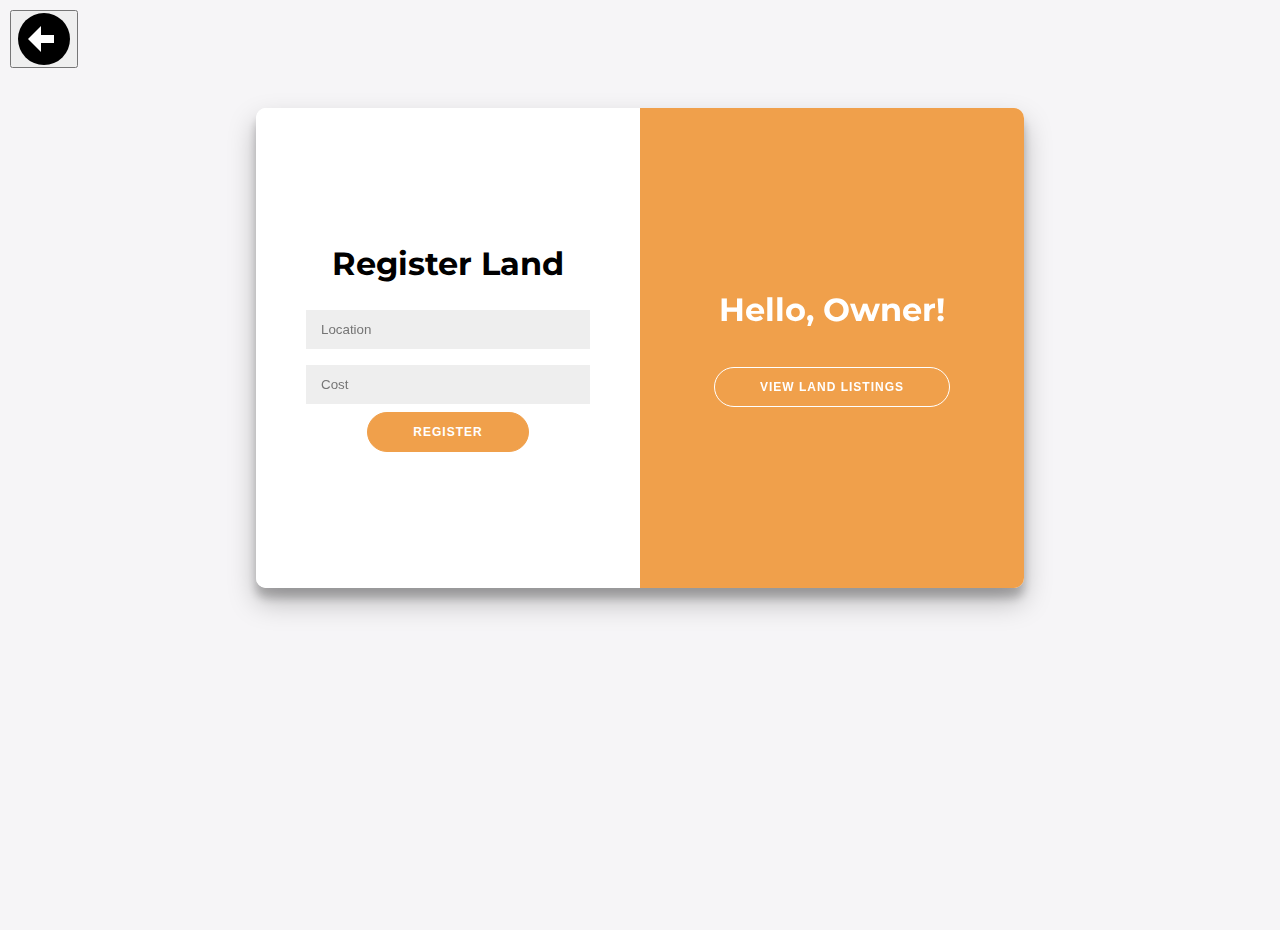
<file: registerLand.html>
<!DOCTYPE html>
<html lang="en">

<head>
    <meta charset="UTF-8">
    <meta http-equiv="X-UA-Compatible" content="IE=edge">
    <meta name="viewport" content="width=device-width, initial-scale=1.0">
    <title>Document</title>

    <link rel="stylesheet" href="./styles/registerLand.css" />
    <script src="https://ajax.googleapis.com/ajax/libs/jquery/3.5.1/jquery.min.js">
    </script>
    <script src="./scripts/main.js"></script>
   
</head>

<body>

    <button class="back_btn" onclick="goBack()">
        <div class="bk-btn">
            <div class="bk-btn-triangle"></div>
            <div class="bk-btn-bar"></div>
        </div>
    </button>


    <div class="container" id="container">

        <div class="form-container register-container">
            <form action="#">
                <h1>Register Land</h1>

                <br>
                <input type="text" placeholder="Location" />
                <input type="text" placeholder="Cost" />

                <button class="custom-btn">Register</button>
            </form>
        </div>



        <!-- popup -->
        <div class="custom-model-main">
            <div class="custom-model-inner">
                <div class="close-btn">×</div>
                <div class="custom-model-wrap">
                    <div class="pop-up-content-wrap">
                        <table id="lands">
                            <tr>
                                <th>Land Id</th>
                                <th>Lacation</th>
                                <th>cost</th>
                            </tr>
                            <tr>
                                <td>12335</td>
                                <td>21 timesqure - Us</td>
                                <td>2000$</td>
                            </tr>
                            <tr>
                                <td>1212</td>
                                <td>Bernauer Straße-berlin- german</td>
                                <td>1500$</td>
                            </tr>


                            <tr>
                                <td>48451</td>
                                <td>Ebertstraße-berlin-german</td>
                                <td>1800$</td>
                            </tr>
                        </table>
                    </div>
                </div>
            </div>
            <div class="bg-overlay"></div>
        </div>
        <!--end popup  -->



        <div class="overlay-container">
            <div class="overlay">

                <div class="overlay-panel overlay-right">
                    <h1>Hello, Owner!</h1>
                    <br><br>
                    <button class="ghost custom-btn Click-here" id="signUp">view Land Listings</button>
                </div>
            </div>
        </div>
    </div>



    <script type="text/javascript">
        $(".Click-here").on('click', function () {
            $(".custom-model-main").addClass('model-open');
        });
        $(".close-btn, .bg-overlay").click(function () {
            $(".custom-model-main").removeClass('model-open');
        });
    </script>
</body>

</html>
</file>
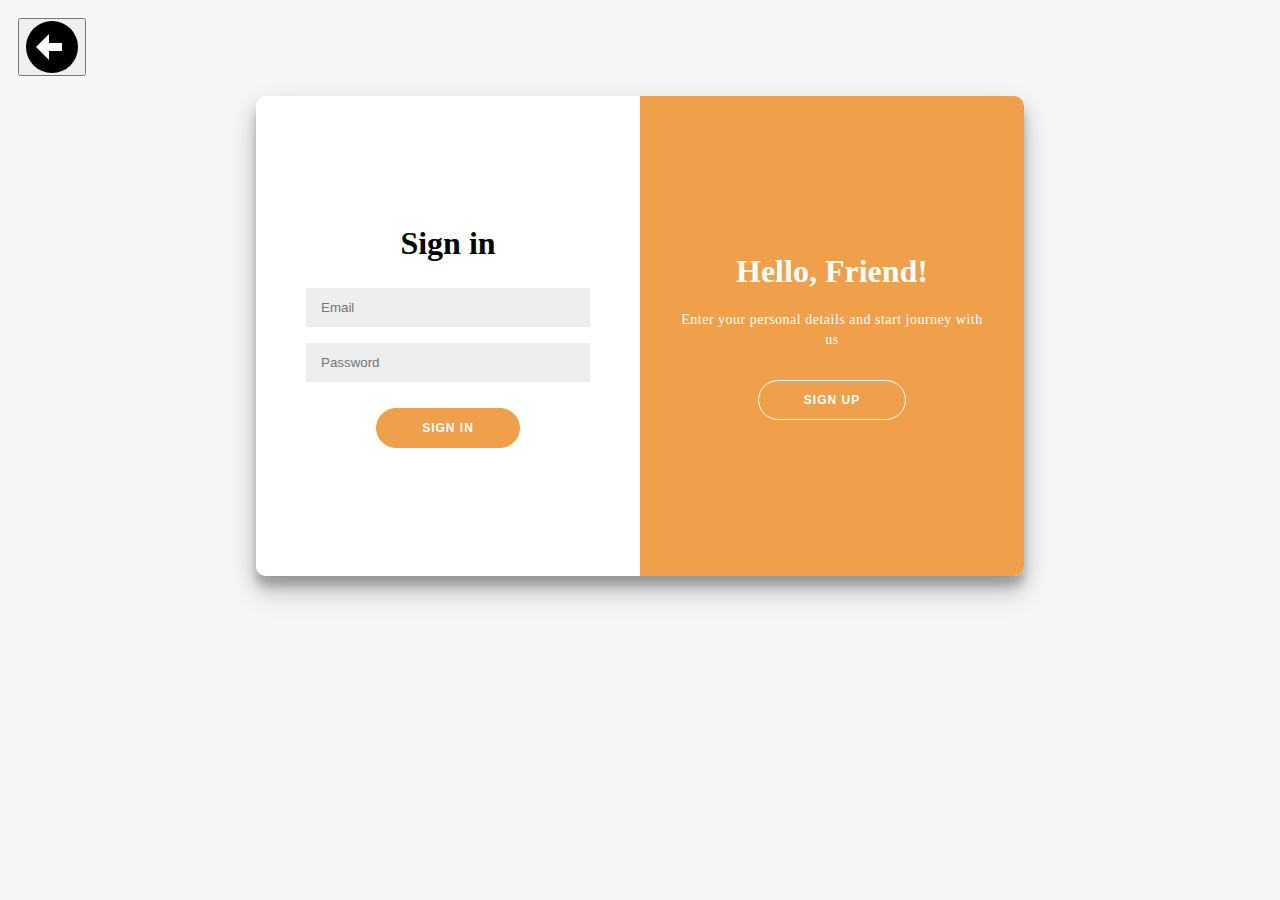
<file: sign.html>
<!DOCTYPE html>
<html lang="en">

<head>
    <meta charset="UTF-8">
    <meta http-equiv="X-UA-Compatible" content="IE=edge">
    <meta name="viewport" content="width=device-width, initial-scale=1.0">
    <title>Document</title>
    <link rel="stylesheet" href="./styles/sign.css" />
    <script src="./scripts/main.js"></script>
    <script src="./scripts/sign.js"></script>
</head>

<body>
    <button class="back_btn" onclick="goBack()">
        <div class="bk-btn">
            <div class="bk-btn-triangle"></div>
            <div class="bk-btn-bar"></div>
        </div>
    </button>
    <div class="container" id="container">
        <div class="form-container sign-up-container">
            <form action="#">
                <h1>Create Account</h1>
                <input type="text" placeholder="Name" />
                <input type="email" placeholder="Email" />
                <input type="password" placeholder="Password" />
                <button class="custom-btn">Sign Up</button>
            </form>
        </div>
        <div class="form-container sign-in-container">
            <form action="#">
                <h1>Sign in</h1>
                <br>

                <input type="email" placeholder="Email" />
                <input type="password" placeholder="Password" />
                <br>
                <button class="custom-btn">Sign In</button>
            </form>
        </div>
        <div class="overlay-container">
            <div class="overlay">
                <div class="overlay-panel overlay-left">
                    <h1>Welcome Back!</h1>
                    <p>To keep connected with us please login with your personal info</p>
                    <button class="ghost custom-btn" id="signIn">Sign In</button>
                </div>
                <div class="overlay-panel overlay-right">
                    <h1>Hello, Friend!</h1>
                    <p>Enter your personal details and start journey with us</p>
                    <button class="ghost custom-btn" id="signUp">Sign Up</button>
                </div>
            </div>
        </div>
    </div>

    
</body>

</html>
</file>
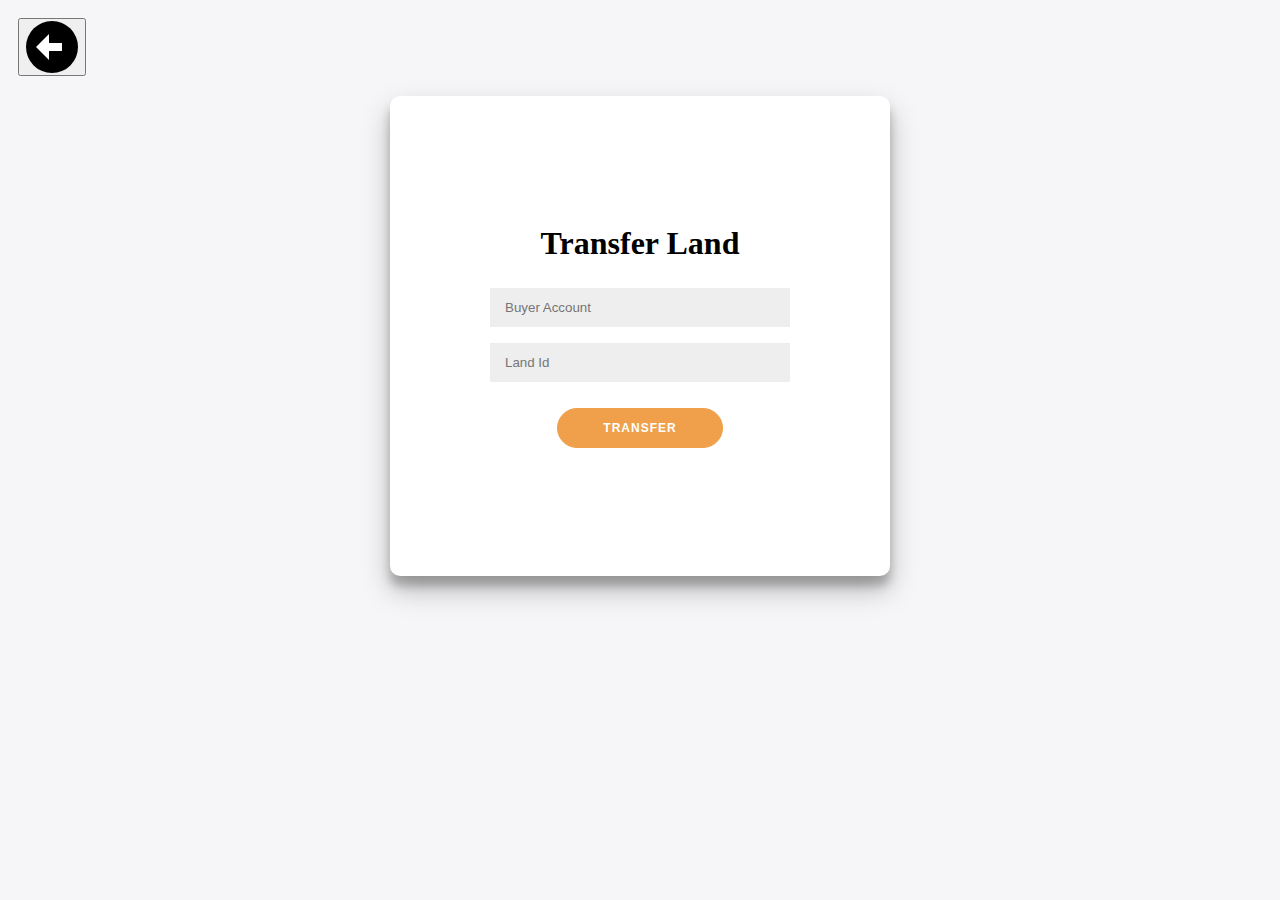
<file: transfer.html>
<!DOCTYPE html>
<html lang="en">

<head>
    <meta charset="UTF-8">
    <meta http-equiv="X-UA-Compatible" content="IE=edge">
    <meta name="viewport" content="width=device-width, initial-scale=1.0">
    <title>Document</title>
    <link rel="stylesheet" href="./styles/transfer.css" />
    <script src="./scripts/main.js"></script>
</head>

<body>
    <button class="back_btn" onclick="goBack()">
        <div class="bk-btn">
            <div class="bk-btn-triangle"></div>
            <div class="bk-btn-bar"></div>
        </div>
    </button>
    <div class="container" id="container">

        <div class="form-container transfer-container">
            <form action="#">
                <h1>Transfer Land</h1>
                <br>

                <input type="text" placeholder="Buyer Account" />
                <input type="text" placeholder="Land Id" />
                <br>
                <button class="custom-btn">Transfer</button>
            </form>
        </div>

    </div>
    
</body>

</html>
</file>
<file: styles/registerLand.css>
@import url("https://fonts.googleapis.com/css?family=Montserrat:400,800");

* {
  box-sizing: border-box;
}

body {
  background: #f6f5f7;

  font-family: "Montserrat", sans-serif;
  height: 100vh;
  margin: -20px 0 50px;
}

h1 {
  font-weight: bold;
  margin: 0;
}

.custom-btn{
  border-radius: 20px;
  border: 1px solid #f0a04b;
  background-color: #f0a04b;
  color: #ffffff;
  font-size: 12px;
  font-weight: bold;
  padding: 12px 45px;
  letter-spacing: 1px;
  text-transform: uppercase;
  transition: transform 80ms ease-in;
} 

button:active {
  transform: scale(0.95);
}

button:focus {
  outline: none;
}

button.ghost {
  background-color: transparent;
  border-color: #ffffff;
}

form {
  background-color: #ffffff;
  display: flex;
  align-items: center;
  justify-content: center;
  flex-direction: column;
  padding: 0 50px;
  height: 100%;
  text-align: center;
}

input {
  background-color: #eee;
  border: none;
  padding: 12px 15px;
  margin: 8px 0;
  width: 100%;
}

.container {
  background-color: #fff;
  border-radius: 10px;
  box-shadow: 0 14px 28px rgba(0, 0, 0, 0.25), 0 10px 10px rgba(0, 0, 0, 0.22);
  position: relative;
  overflow: hidden;
  width: 768px;
  max-width: 100%;
  min-height: 480px;
  margin:auto;
  margin-top:10px;
}

.form-container {
  position: absolute;
  top: 0;
  height: 100%;
  transition: all 0.6s ease-in-out;
}

.register-container {
  left: 0;
  width: 50%;
  z-index: 2;
}

.overlay-container {
  position: absolute;
  top: 0;
  left: 50%;
  width: 50%;
  height: 100%;
  overflow: hidden;
  z-index: 100;
}

.overlay {
  background: #f0a04b;
  background: -webkit-linear-gradient(to right, #f0a04b, #f0a04b);
  background: linear-gradient(to right, #f0a04b, #f0a04b);
  background-repeat: no-repeat;
  background-size: cover;
  background-position: 0 0;
  color: #ffffff;
  position: relative;
  left: -100%;
  height: 100%;
  width: 200%;
}

.overlay-panel {
  position: absolute;
  display: flex;
  align-items: center;
  justify-content: center;
  flex-direction: column;
  padding: 0 40px;
  text-align: center;
  top: 0;
  height: 100%;
  width: 50%;
}

.overlay-right {
  right: 0;
}

/* pop up window */

.custom-model-main {
  text-align: center;
  overflow: hidden;
  position: fixed;
  top: 0;
  right: 0;
  bottom: 0;
  left: 0; /* z-index: 1050; */
  -webkit-overflow-scrolling: touch;
  outline: 0;
  opacity: 0;
  -webkit-transition: opacity 0.15s linear, z-index 0.15;
  -o-transition: opacity 0.15s linear, z-index 0.15;
  transition: opacity 0.15s linear, z-index 0.15;
  z-index: -1;
  overflow-x: hidden;
  overflow-y: auto;
}

.model-open {
  z-index: 99999;
  opacity: 1;
  overflow: hidden;
}
.custom-model-inner {
  -webkit-transform: translate(0, -25%);
  -ms-transform: translate(0, -25%);
  transform: translate(0, -25%);
  -webkit-transition: -webkit-transform 0.3s ease-out;
  -o-transition: -o-transform 0.3s ease-out;
  transition: -webkit-transform 0.3s ease-out;
  -o-transition: transform 0.3s ease-out;
  transition: transform 0.3s ease-out;
  transition: transform 0.3s ease-out, -webkit-transform 0.3s ease-out;
  display: inline-block;
  vertical-align: middle;
  width: 600px;
  margin: 30px auto;
  max-width: 97%;
}
.custom-model-wrap {
  display: block;
  width: 100%;
  position: relative;
  background-color: #fff;
  border: 1px solid #999;
  border: 1px solid rgba(0, 0, 0, 0.2);
  border-radius: 6px;
  -webkit-box-shadow: 0 3px 9px rgba(0, 0, 0, 0.5);
  box-shadow: 0 3px 9px rgba(0, 0, 0, 0.5);
  background-clip: padding-box;
  outline: 0;
  text-align: left;
  padding: 20px;
  -webkit-box-sizing: border-box;
  -moz-box-sizing: border-box;
  box-sizing: border-box;
  max-height: calc(100vh - 70px);
  overflow-y: auto;
}
.model-open .custom-model-inner {
  -webkit-transform: translate(0, 0);
  -ms-transform: translate(0, 0);
  transform: translate(0, 0);
  position: relative;
  z-index: 999;
}
.model-open .bg-overlay {
  background: rgba(0, 0, 0, 0.6);
  z-index: 99;
}
.bg-overlay {
  background: rgba(0, 0, 0, 0);
  height: 100vh;
  width: 100%;
  position: fixed;
  left: 0;
  top: 0;
  right: 0;
  bottom: 0;
  z-index: 0;
  -webkit-transition: background 0.15s linear;
  -o-transition: background 0.15s linear;
  transition: background 0.15s linear;
}
.close-btn {
  position: absolute;
  right: 0;
  top: -30px;
  cursor: pointer;
  z-index: 99;
  font-size: 30px;
  color: #fff;
}



#lands {
  font-family: Arial, Helvetica, sans-serif;
  border-collapse: collapse;
  width: 100%;
}

#lands td, #lands th {
  border: 1px solid #ddd;
  padding: 8px;
}

#lands tr:nth-child(even){background-color: #f2f2f2;}

#lands tr:hover {background-color: #ddd;}

#lands th {
  padding-top: 12px;
  padding-bottom: 12px;
  text-align: left;
  background-color: #f0a04b;
  color: white;
}





@media screen and (min-width: 800px) {
  .custom-model-main:before {
    content: "";
    display: inline-block;
    height: auto;
    vertical-align: middle;
    margin-right: -0px;
    height: 100%;
  }
}
@media screen and (max-width: 799px) {
  .custom-model-inner {
    margin-top: 45px;
  }
}

.back_btn {
  margin: 30px 10px;
}

.bk-btn {
  height: 52px;
  width: 52px;
  background-color: black;
  border-radius: 50%;
}
.bk-btn .bk-btn-triangle {
  position: relative;
  top: 13px;
  left: 10.4px;
  width: 0;
  height: 0;
  border-top: 13px solid transparent;
  border-bottom: 13px solid transparent;
  border-right: 13px solid white;
}
.bk-btn .bk-btn-bar {
  position: relative;
  background-color: white;
  height: 7.8px;
  width: 13px;
  top: -3.64px;
  left: 22.88px;
}
</file>
<file: styles/sign.css>
@import url("https://fonts.googleapis.com/css?family=Montserrat:400,800");

* {
  box-sizing: border-box;
}

body {
  background: #f6f5f7;

  height: 95vh;
}

h1 {
  font-weight: bold;
  margin: 0;
}

h2 {
  text-align: center;
}

p {
  font-size: 14px;
  font-weight: 100;
  line-height: 20px;
  letter-spacing: 0.5px;
  margin: 20px 0 30px;
}

span {
  font-size: 12px;
}

a {
  color: #333;
  font-size: 14px;
  text-decoration: none;
  margin: 15px 0;
}

button:active {
  transform: scale(0.95);
}

button:focus {
  outline: none;
}

button.ghost {
  background-color: transparent;
  border-color: #ffffff;
}

form {
  background-color: #ffffff;
  display: flex;
  align-items: center;
  justify-content: center;
  flex-direction: column;
  padding: 0 50px;
  height: 100%;
  text-align: center;
}

.custom-btn {
  border-radius: 20px;
  border: 1px solid #f0a04b;
  background-color: #f0a04b;
  color: #ffffff;
  font-size: 12px;
  font-weight: bold;
  padding: 12px 45px;
  letter-spacing: 1px;
  text-transform: uppercase;
  transition: transform 80ms ease-in;
}
input {
  background-color: #eee;
  border: none;
  padding: 12px 15px;
  margin: 8px 0;
  width: 100%;
}

.container {
  background-color: #fff;
  border-radius: 10px;
  box-shadow: 0 14px 28px rgba(0, 0, 0, 0.25), 0 10px 10px rgba(0, 0, 0, 0.22);
  position: relative;
  overflow: hidden;
  width: 768px;
  max-width: 100%;
  min-height: 480px;
  margin: auto;
  margin-top: 10px;
}

.form-container {
  position: absolute;
  top: 0;
  height: 100%;
  transition: all 0.6s ease-in-out;
}

.sign-in-container {
  left: 0;
  width: 50%;
  z-index: 2;
}

.container.right-panel-active .sign-in-container {
  transform: translateX(100%);
}

.sign-up-container {
  left: 0;
  width: 50%;
  opacity: 0;
  z-index: 1;
}

.container.right-panel-active .sign-up-container {
  transform: translateX(100%);
  opacity: 1;
  z-index: 5;
  animation: show 0.6s;
}

@keyframes show {
  0%,
  49.99% {
    opacity: 0;
    z-index: 1;
  }

  50%,
  100% {
    opacity: 1;
    z-index: 5;
  }
}

.overlay-container {
  position: absolute;
  top: 0;
  left: 50%;
  width: 50%;
  height: 100%;
  overflow: hidden;
  transition: transform 0.6s ease-in-out;
  z-index: 100;
}

.container.right-panel-active .overlay-container {
  transform: translateX(-100%);
}

.overlay {
  background: #f0a04b;
  background: -webkit-linear-gradient(to right, #f0a04b, #f0a04b);
  background: linear-gradient(to right, #f0a04b, #f0a04b);
  background-repeat: no-repeat;
  background-size: cover;
  background-position: 0 0;
  color: #ffffff;
  position: relative;
  left: -100%;
  height: 100%;
  width: 200%;
  transform: translateX(0);
  transition: transform 0.6s ease-in-out;
}

.container.right-panel-active .overlay {
  transform: translateX(50%);
}

.overlay-panel {
  position: absolute;
  display: flex;
  align-items: center;
  justify-content: center;
  flex-direction: column;
  padding: 0 40px;
  text-align: center;
  top: 0;
  height: 100%;
  width: 50%;
  transform: translateX(0);
  transition: transform 0.6s ease-in-out;
}

.overlay-left {
  transform: translateX(-20%);
}

.container.right-panel-active .overlay-left {
  transform: translateX(0);
}

.overlay-right {
  right: 0;
  transform: translateX(0);
}

.container.right-panel-active .overlay-right {
  transform: translateX(20%);
}

.back_btn {
  margin: 10px;
}

.bk-btn {
  height: 52px;
  width: 52px;
  background-color: black;
  border-radius: 50%;
}
.bk-btn .bk-btn-triangle {
  position: relative;
  top: 13px;
  left: 10.4px;
  width: 0;
  height: 0;
  border-top: 13px solid transparent;
  border-bottom: 13px solid transparent;
  border-right: 13px solid white;
}
.bk-btn .bk-btn-bar {
  position: relative;
  background-color: white;
  height: 7.8px;
  width: 13px;
  top: -3.64px;
  left: 22.88px;
}
</file>
<file: styles/transfer.css>
@import url("https://fonts.googleapis.com/css?family=Montserrat:400,800");

* {
  box-sizing: border-box;
}

body {
  background: #f6f5f7;
  height: 95vh;
}

h1 {
  font-weight: bold;
  margin: 0;
}

button:active {
  transform: scale(0.95);
}

form {
  background-color: #ffffff;
  display: flex;
  align-items: center;
  justify-content: center;
  flex-direction: column;
  padding: 0 50px;
  height: 100%;
  text-align: center;
}

.custom-btn {
  border-radius: 20px;
  border: 1px solid #f0a04b;
  background-color: #f0a04b;
  color: #ffffff;
  font-size: 12px;
  font-weight: bold;
  padding: 12px 45px;
  letter-spacing: 1px;
  text-transform: uppercase;
  transition: transform 80ms ease-in;
}
input {
  background-color: #eee;
  border: none;
  padding: 12px 15px;
  margin: 8px 0;
  width: 100%;
}

.container {
  background-color: #fff;
  border-radius: 10px;
  box-shadow: 0 14px 28px rgba(0, 0, 0, 0.25), 0 10px 10px rgba(0, 0, 0, 0.22);
  position: relative;
  overflow: hidden;
  width: 500px;
  max-width: 100%;
  min-height: 480px;
  margin: auto;
  margin-top: 10px;
}

.form-container {
  position: absolute;
  top: 0;
  height: 100%;
  transition: all 0.6s ease-in-out;
}

.transfer-container {
  left: 0;
  width: 100%;
  z-index: 2;
  padding: 0 10%;
}

.back_btn {
  margin: 10px;
}

.bk-btn {
  height: 52px;
  width: 52px;
  background-color: black;
  border-radius: 50%;
}
.bk-btn .bk-btn-triangle {
  position: relative;
  top: 13px;
  left: 10.4px;
  width: 0;
  height: 0;
  border-top: 13px solid transparent;
  border-bottom: 13px solid transparent;
  border-right: 13px solid white;
}
.bk-btn .bk-btn-bar {
  position: relative;
  background-color: white;
  height: 7.8px;
  width: 13px;
  top: -3.64px;
  left: 22.88px;
}
</file>
